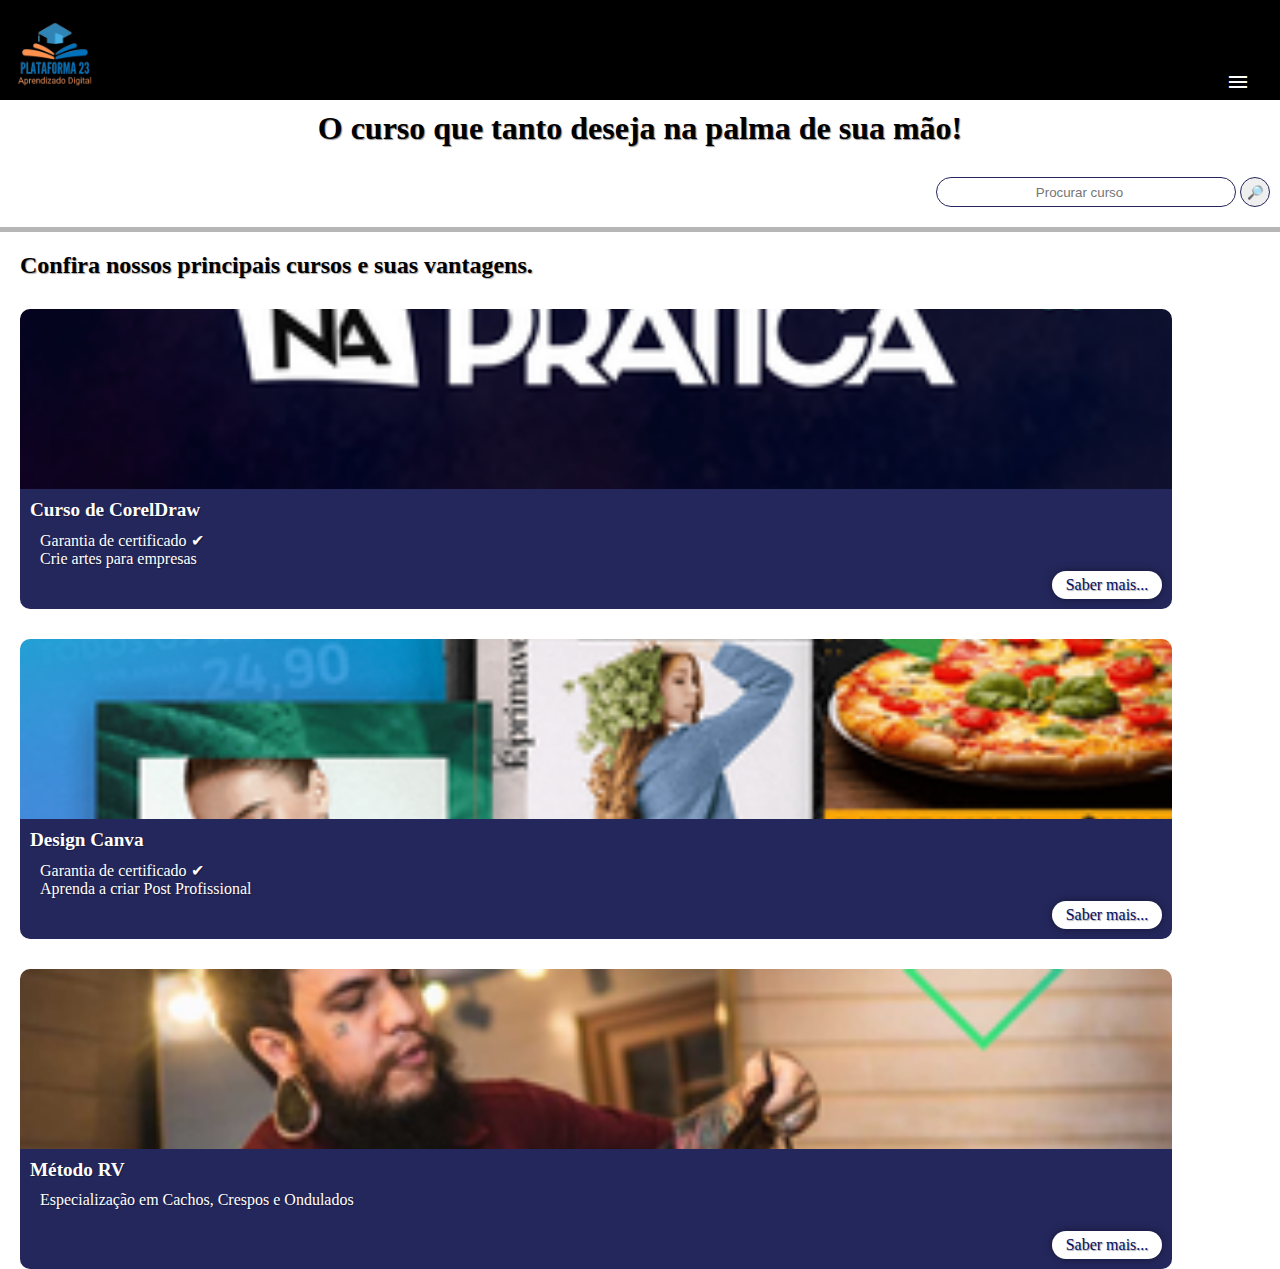
<file: index.html>
<!DOCTYPE html>
<html lang="pt-br">
<head>
    <meta charset="UTF-8">
    <meta name="viewport" content="width=device-width, initial-scale=1.0">
    <title>PLATAFORMA 23</title>
    <link rel="shortcut icon" href="favicon.ico" type="image/x-icon">
    <link rel="stylesheet" href="estilos/style.css">
    <link rel="stylesheet" href="estilos/media-querys.css">
    <link rel="stylesheet" href="https://fonts.googleapis.com/css2?family=Material+Symbols+Outlined:opsz,wght,FILL,GRAD@48,400,0,0" />
    <script async custom-element="amp-ad" src="https://cdn.ampproject.org/v0/amp-ad-0.1.js"></script>

</head>
<body>
    <header>
        <img src="imagens/logo-curso.png" alt="logo-curso">
        <span class="material-symbols-outlined">
            menu
            </span>
        <menu>            
            <ul>
                
            </ul>
        </menu>
    </header>
    <main>
        <section class="pesquisar">
            <h1>O curso que tanto deseja na palma de sua mão!</h1>
            <div>                
                <input type="search" name="cursos" id="icursos" placeholder="Procurar curso">
                <input class="lupa" type="button" value="&#x1F50E">                
            </div>
        </section>    
        <section>
            <h2>Confira nossos principais cursos e suas vantagens.</h2>
        </section>              
        <section class="cursos">            
            <div id="pratica">                
            </div>
            <div class="info">
                <h3>Curso de CorelDraw</h3>
                <p>Garantia de certificado &#x2714</p>
                <p>Crie artes para empresas</p>
                <a href="cursos/designer-pratica.html" target="_blank">Saber mais...</a>
            </div>
        </section>     
        <section class="cursos">            
            <div id="canva">                
            </div>
            <div class="info">
                <h3>Design Canva</h3>
                <p>Garantia de certificado &#x2714</p>
                <p>Aprenda a criar Post Profissional</p>
                <a href="cursos/canva.html" target="_blank">Saber mais...</a>
            </div>
        </section> 
        <section class="cursos">            
            <div id="cachos">                
            </div>
            <div class="info">
                <h3>Método RV</h3>
                <p>Especialização em Cachos, Crespos e Ondulados</p>
                <a href="cursos/cachos.html" target="_blank">Saber mais...</a>
            </div>
        </section> 
    </main>    
</body>
</html>
</file>
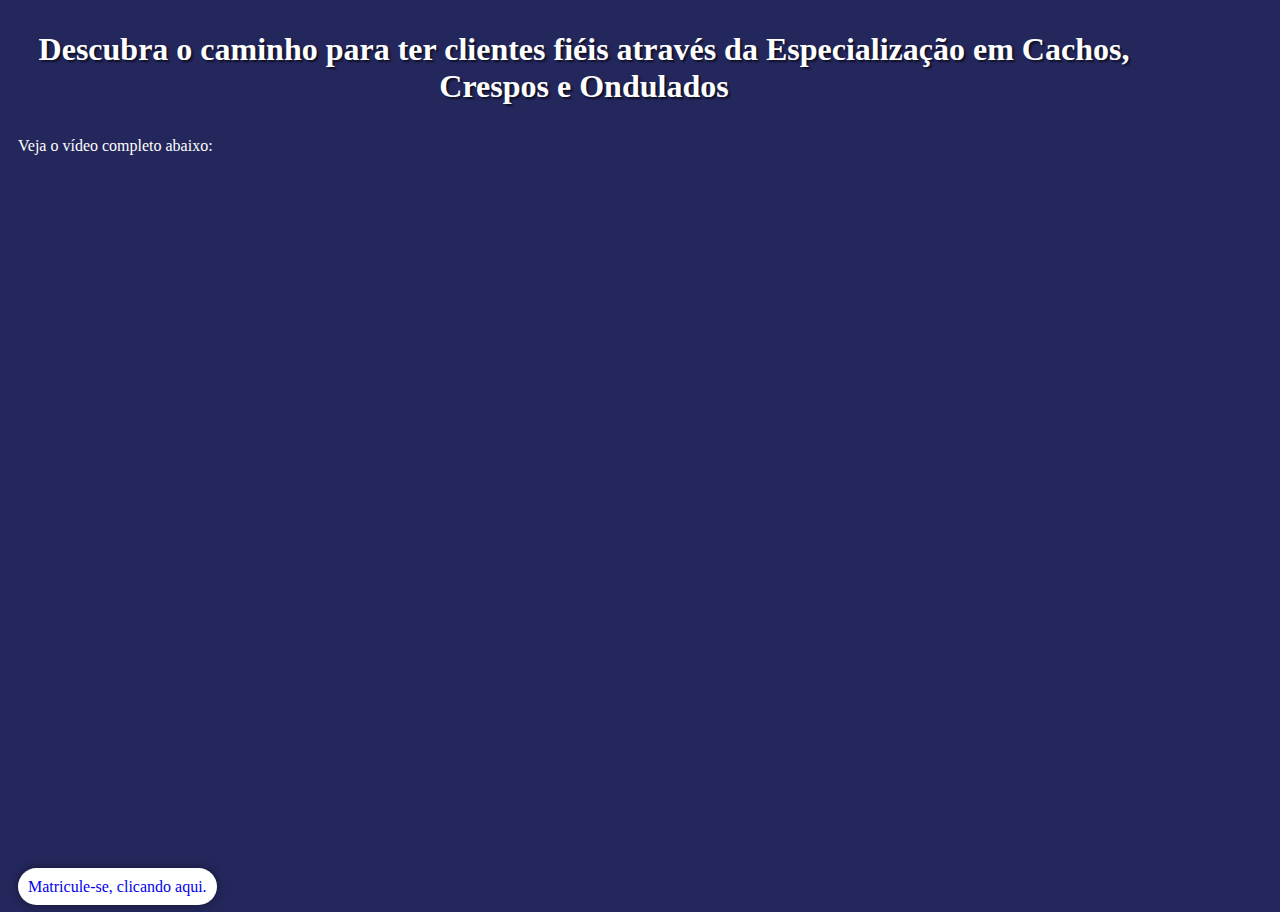
<file: cursos/cachos.html>
<!DOCTYPE html>
<html lang="en">
<head>
    <meta charset="UTF-8">
    <meta name="viewport" content="width=device-width, initial-scale=1.0">
    <title>Metodo RV</title>
    <link rel="stylesheet" href="../estilos/pratica.css">
</head>
<body>
    <h1>Descubra o caminho para ter clientes fiéis através da Especialização em Cachos, Crespos e Ondulados</h1>
    <p>Veja o vídeo completo abaixo:</p>
    <div class="video">
        <iframe width="467" height="263" src="https://www.youtube.com/embed/conzEI3Bpzs" title="Curso de Cabeleireiro Online Para Cachos, Crespos e Ondulados | RODRIGO VIZU" frameborder="0" allow="accelerometer; autoplay; clipboard-write; encrypted-media; gyroscope; picture-in-picture; web-share" allowfullscreen></iframe>
    </div>
    <p>
        <a href="https://payment.hotmart.com/next/H84845139R?sck=HOTMART_PRODUCT_PAGE&off=3z4emeo1&hotfeature=32&_gl=1*173ncak*_ga*MTI5NzYxMDQ4OC4xNjg1MDUyMjk1*_ga_GQH2V1F11Q*MTY4OTQ2NDYxMC4xOC4xLjE2ODk0NjgzNDAuMzQuMC4w&bid=1689468346758" target="_blank">Matricule-se, clicando aqui.</a>
    </p>
</body>
</html>
</file>
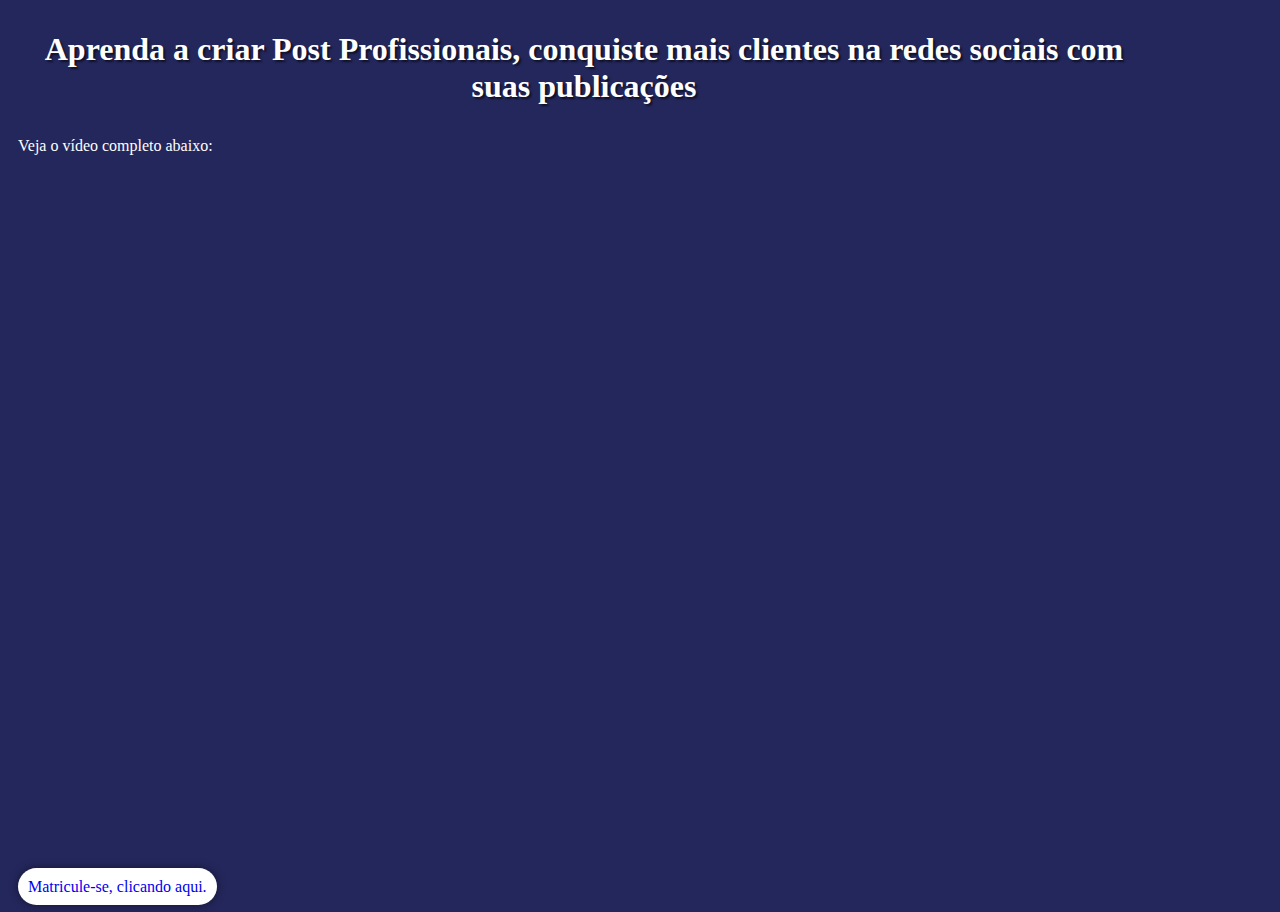
<file: cursos/canva.html>
<!DOCTYPE html>
<html lang="en">
<head>
    <meta charset="UTF-8">
    <meta name="viewport" content="width=device-width, initial-scale=1.0">
    <title>Start Design</title>
    <link rel="stylesheet" href="../estilos/pratica.css">
</head>
<body>
    <h1>Aprenda a criar Post Profissionais, conquiste mais clientes na redes sociais com suas publicações</h1>
    <p>Veja o vídeo completo abaixo:</p>
    <div class="video">
        <iframe width="755" height="425" src="https://www.youtube.com/embed/PBU4btJ0Wag" title="Curso Online de Canvas Profissioanal" frameborder="0" allow="accelerometer; autoplay; clipboard-write; encrypted-media; gyroscope; picture-in-picture; web-share" allowfullscreen></iframe>
    </div>
    <p>
        <a href="https://go.hotmart.com/N84844632E?ap=90cd" target="_blank">Matricule-se, clicando aqui.</a>
    </p>
</body>
</html>
</file>
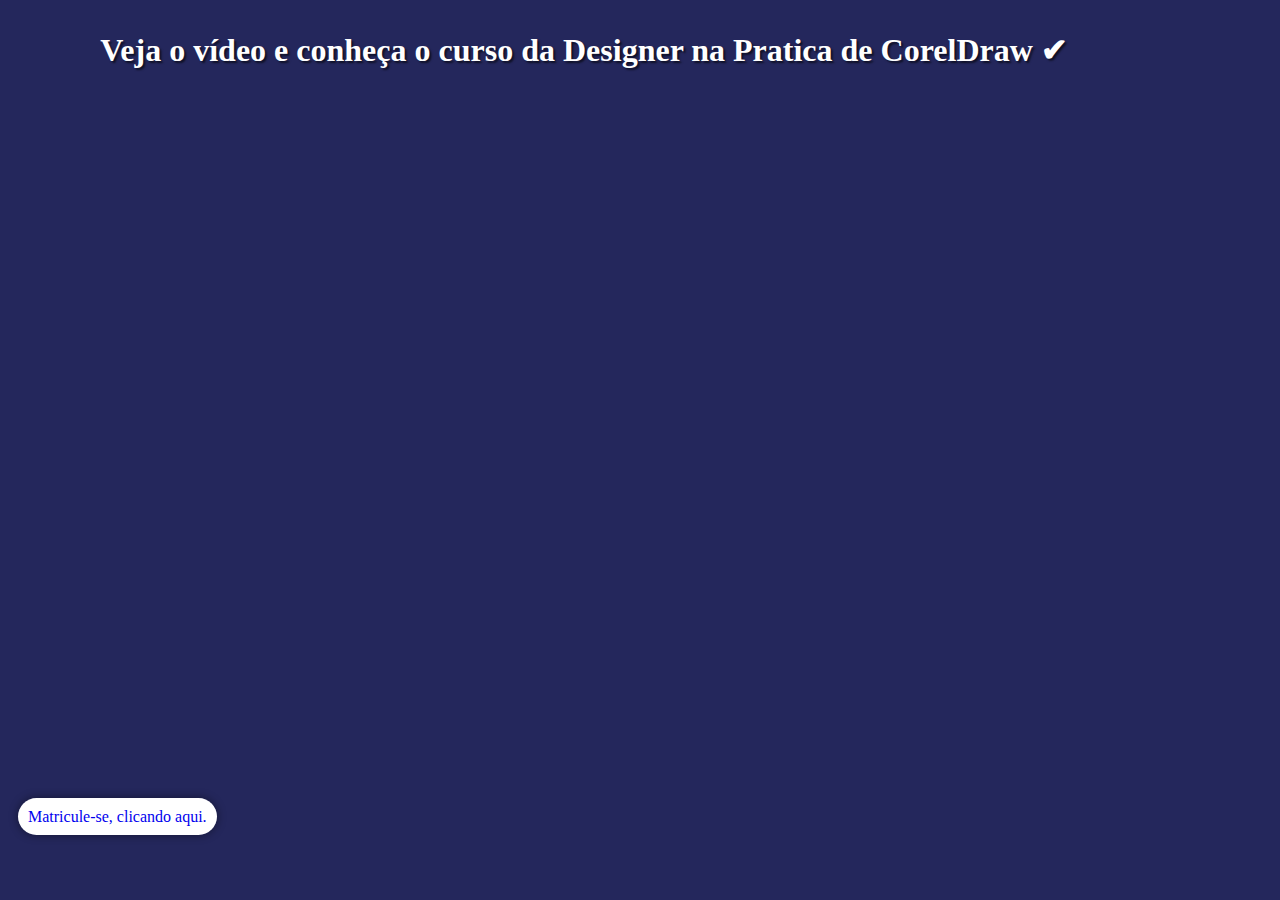
<file: cursos/designer-pratica.html>
<!DOCTYPE html>
<html lang="pt-br">
<head>
    <meta charset="UTF-8">
    <meta name="viewport" content="width=device-width, initial-scale=1.0">
    <title>Designer na pratica</title>
    <link rel="stylesheet" href="../estilos/pratica.css">
</head>
<body>
    <h1>Veja o vídeo e conheça o curso da Designer na Pratica de CorelDraw &#x2714</h1>
    <div class="video">
        <iframe width="648" height="364" src="https://www.youtube.com/embed/8T-2PMLlBOk" title="." frameborder="0" allow="accelerometer; autoplay; clipboard-write; encrypted-media; gyroscope; picture-in-picture; web-share" allowfullscreen></iframe>
    </div>
    <p>
        <a href="https://go.hotmart.com/W83239279X?ap=8d7c" target="_blank">Matricule-se, clicando aqui.</a>
    </p>
</body>
</html>
</file>
<file: estilos/style.css>
@charset "UTF-8"; 

* {
    margin: 0px;
    padding: 0px;
}

:root {
    --cor0: #6068f5;
    --cor1: #585FE1;
    --cor2: #141EDB;
    --cor3: #0F17A8;
    --cor4: #080C5C;
    --cor5: #24275C;
}

body {
    
}

header {
    position: relative;
    background-color: black;    
    height: 100px;
    
}

img {    
    height: 110px;
    width: 110px;
}

header > span {
    position: absolute;
    color: white;
    right: 30px;
    top: 70px;
    
    
}

section {
    position: relative;
    
}

section.pesquisar {
    margin: auto;
    background-color: white;   
    border-bottom: 5px solid rgb(182, 182, 182);   
    
    
}

section.pesquisar > h1 {    
    text-align: center;
    padding: 10px;
    margin-bottom: 20px;
    text-shadow: 1px 1px 1px rgba(0, 0, 0, 0.438);
}

div {
    text-align: right;
    margin-right: 10px;    
}



input {
    border: 1px solid var(--cor5);
    border-radius: 20px;
    height: 30px;
    text-align: center;    
    margin-bottom: 20px;
}

input#icursos {
    width: 300px;
}

input.lupa {
    height: 30px;
    width: 30px;
}

section {
    text-align: justify;
    margin: 20px;
    text-shadow: 1px 1px 1px rgba(0, 0, 0, 0.356);
}

section.cursos {  
    position: relative;  
    margin: auto;
    margin-top: 30px;    
    background-color: white; 
    height: 300px;    
       
}

section.cursos h3 {
    font-size: 1.2em;
}

div#pratica {     
    position: absolute;           
    background: url(../imagens/designer-pratica.png) no-repeat center bottom;
    background-size: cover;
    left: 20px;
    height: 60%;
    width: 90vw;  
    border-radius: 10px 10px 0px 0px;  
    
}

div#canva {
    position: absolute;           
    background: url(../imagens/canva.png) no-repeat center center;
    background-size: cover;
    left: 20px;
    height: 60%;
    width: 90vw;  
    border-radius: 10px 10px 0px 0px;
}

div#cachos {
    position: absolute;           
    background: url(../imagens/cachos.png) no-repeat top  center;
    background-size: cover;
    left: 20px;
    height: 60%;
    width: 90vw;  
    border-radius: 10px 10px 0px 0px;
}

div.info {      
    position: absolute;    
    width: 90vw;
    background-color: var(--cor5);
    height: 40%;
    left: 20px;
    border-radius: 0px 0px 10px 10px;    
    bottom: 0px;  
    color: white;     
}

div.info > h3 {
    padding: 10px;
    text-align: start;
}

div.info > p {
    padding-left: 20px;
    text-align: start;
}

div.info > a {   
    text-align: center;
    border-radius: 20px;  
    background-color: white;
    color: #080C5C;
    text-decoration: none;
    position: absolute; 
    padding: 5px; 
    width: 100px;
    bottom: 10px;
    right: 10px;
    box-shadow: 0px 0px 10px 0px rgba(0, 0, 0, 0.425);
}

div.info > a:hover{
    background-color: var(--cor1);
    color: white;
    border: 1px solid white;    
}
</file>
<file: estilos/media-querys.css>
@charset "UTF-8";

:root {
    --cor0: #6068f5;
    --cor1: #585FE1;
    --cor2: #141EDB;
    --cor3: #0F17A8;
    --cor4: #080C5C;
    --cor5: #24275C;
}

@media screen and (min-width: 768px) and (max-width: 992px) {
    main {
        width: 100vw;
        height: 100vh;
    }
    section.cursos { 
        margin-top: 30px;    
        background-color: white; 
        height: 300px;    
        width: 50%;
        border: 1px solid black;
           
    }
    
    section.cursos h3 {
        font-size: 1.2em;
    }
    
    section.curso > div#pratica {     
                   
        background: url(../imagens/designer-pratica.png) no-repeat center bottom;
        background-size: cover;
        left: 20px;        
        height: 60%;
        width: 90vw;  
        border-radius: 10px 10px 0px 0px;  
        
    }
    
    div#canva {
                   
        background: url(../imagens/canva.png) no-repeat center center;
        background-size: cover;
        left: 20px;
        height: 60%;
        width: 90vw;  
        border-radius: 10px 10px 0px 0px;
    }
    
    div#cachos {
                   
        background: url(../imagens/cachos.png) no-repeat top  center;
        background-size: cover;
        left: 20px;
        height: 60%;
        width: 90vw;  
        border-radius: 10px 10px 0px 0px;
    }
    
    div.info {      
        position: absolute;    
        width: 90vw;
        background-color: var(--cor5);
        height: 40%;
        left: 20px;
        border-radius: 0px 0px 10px 10px;    
        bottom: 0px;  
        color: white;     
    }
    
    div.info > h3 {
        padding: 10px;
        text-align: start;
    }
    
    div.info > p {
        padding-left: 20px;
        text-align: start;
    }
    
    div.info > a {   
        text-align: center;
        border-radius: 20px;  
        background-color: white;
        color: #080C5C;
        text-decoration: none;
        position: absolute; 
        padding: 5px; 
        width: 100px;
        bottom: 10px;
        right: 10px;
        box-shadow: 0px 0px 10px 0px rgba(0, 0, 0, 0.425);
    }
    
    div.info > a:hover{
        background-color: var(--cor1);
        color: white;
        border: 1px solid white;    
    }
    

    
}   

@media screen and (min-width: 992px) {
    
    
    
    
}
</file>
<file: estilos/pratica.css>
@charset "UTF-8";

:root {
    --cor0: #6068f5;
    --cor1: #585FE1;
    --cor2: #141EDB;
    --cor3: #0F17A8;
    --cor4: #080C5C;
    --cor5: #24275C;
}


body { 
    width: 90vw;
    background-color: var(--cor5);
}

h1 {
    text-align: center;
    padding: 10px;    
    color: white;
    text-shadow: 2px 2px 2px rgba(0, 0, 0, 0.596);
}

p {
    color: white;
}

div.video {
    background-color: var(--cor5);    
    margin: 0px -20px 30px -20px;
    padding: 20px;
    padding-bottom: 57%;
    position: relative;    
    
}

div.video > iframe {
    position: absolute;
    top: 5%;
    left: 5%;
    width: 90%;
    height: 90%;
}

p {
    padding-left: 10px;
}

a {    
    background-color: white;
    padding: 10px;
    border-radius: 20px;
    text-decoration: none;
    box-shadow: 0px 0px 10px 0px rgba(0, 0, 0, 0.459);
}

a:hover {
    background-color: #585FE1;
    color: white;
    border: 1px solid white;
}
</file>
